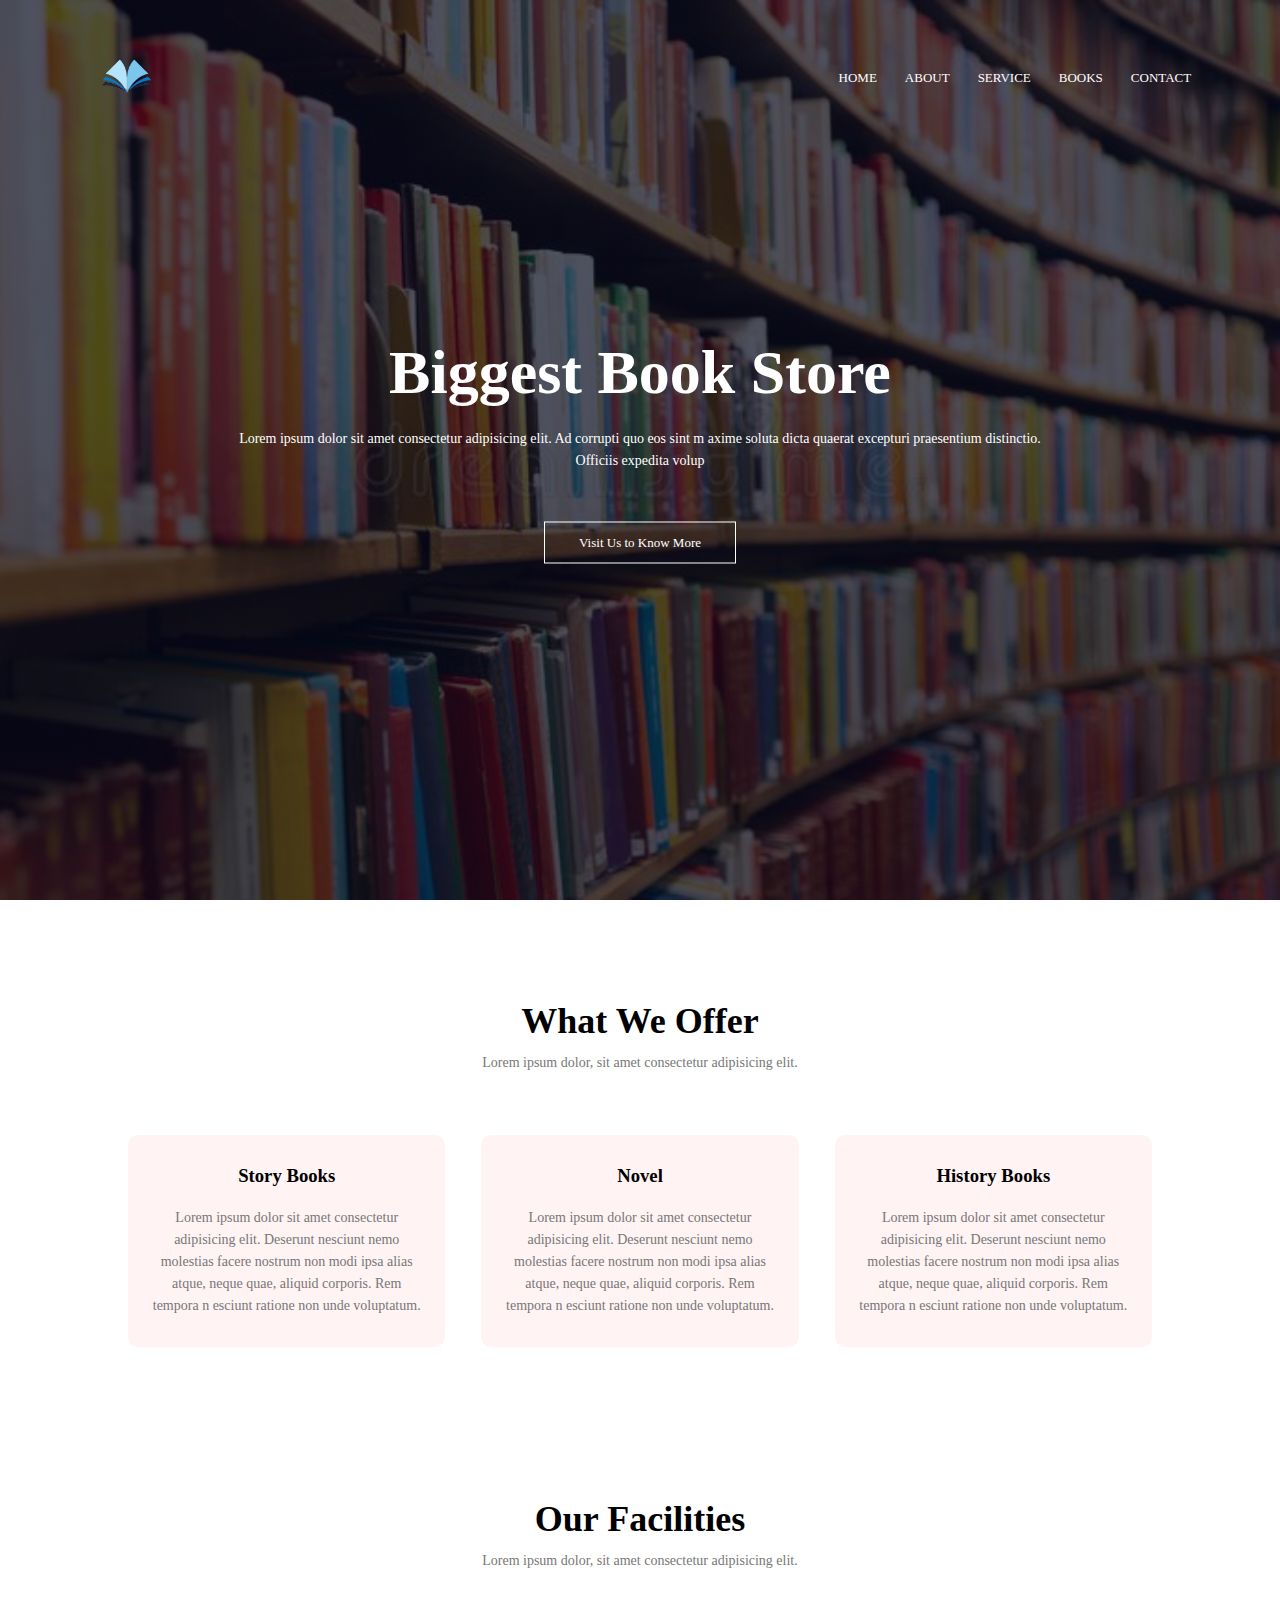
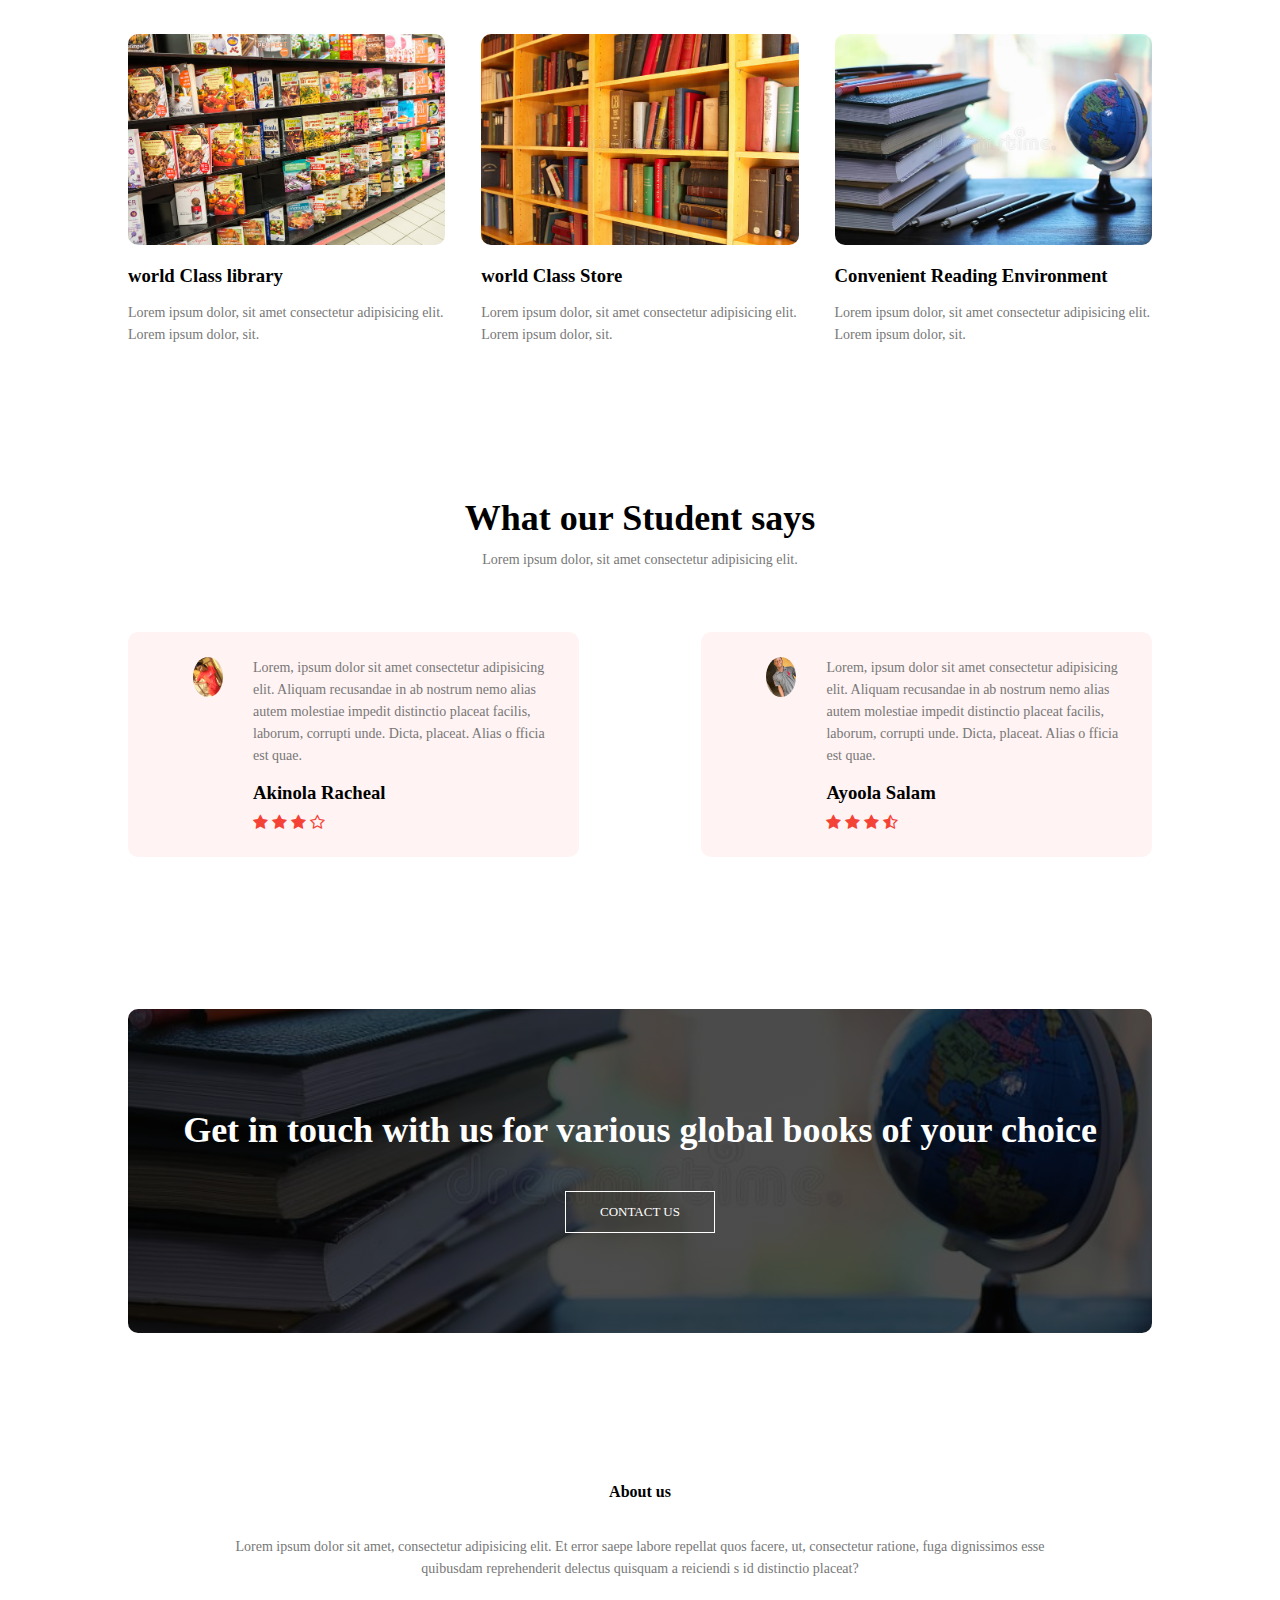
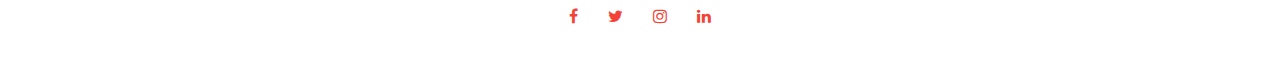
<file: index.html>
<!DOCTYPE html>
<html lang="en">

<head>
    <meta charset="UTF-8">
    <meta http-equiv="X-UA-Compatible" content="IE=edge">
    <meta name="viewport" content="width=device-width, initial-scale=1.0">
    <link rel="stylesheet" href="style.css">
    <link rel="stylesheet" href="https://stackpath.bootstrapcdn.com/font-awesome/4.7.0/css/font-awesome.min.css">
    <link rel="shortcut icon" href="books/book1.jpg" type="image/x-icon">
    
    <title>Book</title>
</head>

<body>

    <section class="header">
        <nav>
            <a href="index.html"><img src="books/booklogo.png" alt=""></a>
            <div class="nav-link" id="nav-link">
                <i class="fa fa-times" onclick="hideMenu()"></i>
                <ul>
                    <li>
                        <a href="index.html">HOME</a>
                    </li>
                    <li>
                        <a href="about.html">ABOUT</a>
                    </li>
                    <li>
                        <a href="service.html">SERVICE</a>
                    </li>
                    <li>
                        <a href="books.html">BOOKS</a>
                    </li>
                    <li>
                        <a href="contact.html">CONTACT</a>
                    </li>
                </ul>

            </div>
            <i class="fa fa-bars" onclick="showMenu()"></i>
        </nav>
        <div class="text-box">
            <h1> Biggest Book Store</h1>
            <p>Lorem ipsum dolor sit amet consectetur adipisicing elit. Ad corrupti quo eos sint m
                axime soluta dicta quaerat excepturi praesentium distinctio. <br> Officiis expedita volup </p>
            <a href="" class="hero-btn">Visit Us to Know More</a>

        </div>



    </section>
    <!-- service -->
    <section class="service">
        <h1>What We Offer</h1>
        <p>Lorem ipsum dolor, sit amet consectetur adipisicing elit.</p>
        <div class="row">
            <div class="service-col">
                <h3>Story Books</h3>
                <p>Lorem ipsum dolor sit
                    amet consectetur adipisicing elit.
                    Deserunt nesciunt nemo molestias facere nostrum non modi ipsa alias atque, neque quae, aliquid
                    corporis. Rem tempora n
                    esciunt ratione non unde voluptatum.

                </p>

            </div>
            <div class="service-col">
                <h3>Novel</h3>
                <p>Lorem ipsum dolor sit
                    amet consectetur adipisicing elit.
                    Deserunt nesciunt nemo molestias facere nostrum non modi ipsa alias atque, neque quae, aliquid
                    corporis. Rem tempora n
                    esciunt ratione non unde voluptatum.

                </p>

            </div>
            <div class="service-col">
                <h3>History Books</h3>
                <p>Lorem ipsum dolor sit
                    amet consectetur adipisicing elit.
                    Deserunt nesciunt nemo molestias facere nostrum non modi ipsa alias atque, neque quae, aliquid
                    corporis. Rem tempora n
                    esciunt ratione non unde voluptatum.

                </p>

            </div>


        </div>
    </section>
   
    <!-- facilities -->
    <section class="facilities">
        <h1>Our Facilities</h1>
        <p>Lorem ipsum dolor, sit amet consectetur adipisicing elit.</p>
        <div class="row">
            <div class="facilities-col">
                <img src="books/book9.jpg" alt="">
                <h3>world Class library</h3>
                <p>Lorem ipsum dolor, sit amet consectetur adipisicing elit.
                    Lorem ipsum dolor, sit.
                </p>
            </div>
            <div class="facilities-col">
                <img src="books/book6.jpg" alt="">
                <h3>world Class Store</h3>
                <p>Lorem ipsum dolor, sit amet consectetur adipisicing elit.
                    Lorem ipsum dolor, sit.
                </p>
            </div>
            <div class="facilities-col coll" >
                <img src="books/book12.jpg" alt="">
                <h3>Convenient Reading Environment</h3>
                <p>Lorem ipsum dolor, sit amet consectetur adipisicing elit.
                    Lorem ipsum dolor, sit.
                </p>
            </div>
            

        </div>

    </section>
    <!-- tetimonials -->
    <section class="testimonials">
        <h1>What our Student says</h1>
        <p>Lorem ipsum dolor, sit amet consectetur adipisicing elit.</p>

        <div class="row">
            <div class="testimonial-col">
                <img src="books/test1.jpg" alt="">
                <div>
                    <p>Lorem, ipsum dolor sit amet consectetur
                        adipisicing elit. Aliquam recusandae in ab nostrum nemo alias autem molestiae impedit distinctio
                        placeat facilis, laborum, corrupti unde. Dicta, placeat. Alias o
                        fficia est quae.</p>
                    <h3>Akinola Racheal</h3>
                    <i class="fa fa-star"></i>
                    <i class="fa fa-star"></i>
                    <i class="fa fa-star"></i>
                    <i class="fa fa-star-o"></i>
                </div>
            </div>
            <div class="testimonial-col">
                <img src="books/test2.jpg" alt="">
                <div>
                    <p>Lorem, ipsum dolor sit amet consectetur
                        adipisicing elit. Aliquam recusandae in ab nostrum nemo alias autem molestiae impedit distinctio
                        placeat facilis, laborum, corrupti unde. Dicta, placeat. Alias o
                        fficia est quae.</p>
                    <h3>Ayoola Salam</h3>
                    <i class="fa fa-star"></i>
                    <i class="fa fa-star"></i>
                    <i class="fa fa-star"></i>
                    <i class="fa fa-star-half-o"></i>

                </div>
            </div>


        </div>
    </section>

    <!-- Call to action -->
    <section class="cta">
  <H1>Get in touch with us for various global books of your choice </h1>
    <a href="" class="hero-btn">CONTACT US</a>
    </Section>
    <!-- footer -->
    <section class="footer">
        <h4>About us</h4>
        <p>Lorem ipsum dolor sit 
            amet, consectetur adipisicing elit.
             Et error saepe labore repellat quos facere, ut, consectetur ratione, fuga dignissimos esse <br> quibusdam reprehenderit delectus quisquam a reiciendi
            s id distinctio placeat?</p>
            <div class="icon">
                <i class="fa fa-facebook"></i>
                <i class="fa fa-twitter"></i>
                <i class="fa fa-instagram"></i>
                <i class="fa fa-linkedin"></i>

            </div>
           


    </section>



    <script>
        var navlink = document.getElementById("nav-link");
        function showMenu() {
            navlink.style.right = 0;
        }
        function hideMenu() {
            navlink.style.right = "-200px";
        }
    </script>

   

</body>

</html>
</file>
<file: style.css>
*{
    padding: 0;
    margin:0;
    box-sizing: border-box;
}
.header{
    min-height: 100vh;
    width: 100%;
    background-image: linear-gradient(rgba(4,9,30,0.7),rgba(4,9,30,0.7)), url(books/background.jpg);
    background-position: center;
    background-size: cover;
    position:relative;
}
nav{
    display: flex;
    padding: 2% 6%;
    justify-content: space-between;
    align-items: center;
}
nav img{
    width: 100px;
}
.nav-link{
    flex: 1;
    text-align: right;
}
.nav-link ul li{
    list-style: none;
    display: inline-block;
    padding: 8px 12px;
    position: relative;
}
.nav-link ul li a{
    text-decoration: none;
    color: white;
    font-size: 13px;
}
.nav-link ul li::after{
    content: ' ';
    width: 0%;
    height: 2px;
    background: #f44336;
    display: block;
    margin: auto;
    transition: 0.5s;

}
.nav-link ul li:hover::after{
    width: 100%;
}
.text-box{
    width: 90%;
    color: white;
    position: absolute;
    top: 50%;
    left: 50%;
    transform: translate(-50% ,-50%);
    text-align: center;
}
.text-box h1{
    font-size: 62px;
}
.text-box p{
    margin: 10px 0 40px;
    font-size: 14px;
    color: #fff;
}
.hero-btn{
    display: inline-block;
    text-decoration: none;
    color: #fff;
    border: 1px solid #fff;
    padding: 12px 34px;
    font-size: 13px;
    background: transparent;
    position: relative;
    cursor: pointer;
}
.hero-btn:hover{
    border: 1px solid #f44336;
    background: #f44336;
    transition: 1s;
}
nav .fa{
    display: none;
}
@media(max-width: 700px){
    .text-box h1{
        font-size: 20px;
    }
    .nav-link ul li{
        display: block;
    }
    .nav-link{
        position: fixed;
        background: #f44336; 
        height: 100vh;
        width: 200px;
        top: 0;
        right: -200px;
        text-align: left;
        z-index: 2 ;
        transition: 1s;

    }
    nav .fa{
        display: block;
        color: #fff;
        margin: 10px;
        font-size: 22px;
        cursor: pointer;

    }

}

/* service */
.service{
    width: 80%;
    margin: auto;
    text-align: center;
    padding-top: 100px;
}
h1{
    font-size: 36px;
    font: weight 600;

}
p{
    color: #777;
    font-size: 14px;
    font-weight: 300;
    line-height: 22px;
    padding: 10px;
}
.row{
    margin-top: 5%;
    display: flex;
    justify-content: space-between;

}
.service-col{
    flex-basis: 31%;
    background: #fff3f3;
    border-radius: 10px;
    margin-bottom: 5%;
    padding: 20px 12px;
    box-sizing: border-box;

}
h3{
    text-align: center;
    font-weight: 600;
    margin: 10px 0;
}
.service-col:hover{
    box-shadow:0 0 20px 0px rgba(0,0,0,0.2);

}
@media(max-width: 700px){
    .row{
        flex-direction: column;
    }

}


/* Facilities */
.facilities{
    width: 80%;
    margin:auto;
    text-align: center;
    padding-top: 100px;
}
.facilities-col{
    flex-basis: 31%;
    border-radius: 10px;
    margin-bottom: 5%;
    text-align: left;
}
.facilities-col img{
    width: 100%;
    border-radius: 10px;
    

}
.facilities-col p{
    padding: 0;
}
.facilities-col h3{
    margin-top: 16px;
    margin-bottom: 15px;
    text-align: left;
}
.testimonials{
    width: 80%;
    margin: auto;
    padding-top: 100px;
    text-align: center;

}
.testimonial-col{
    flex-basis: 44%;
    border-radius: 10px;
    margin-bottom: 5%;
    text-align: left;
    background: #fff3f3;
    padding: 25px;
    cursor: pointer;
    display: flex;

}
.testimonial-col img{
    height: 40px;
    margin-left: 40px;
    margin-right:30px ;
    border-radius:  50%;
     
    
}
.testimonial-col p{
    padding: 0;
}
.testimonial-col h3{
    margin-top: 15px;
    text-align: left;
}
.testimonial-col .fa{
    color: #f44336;
}
/* .coll img{
    width: 80%;
} */
@media(max-width:700px){
    .testimonial-col img{
       
        margin-left: 0px;
        margin: right 15px;
        
        
         
        
    }
}
/* call to action */
.cta{
    margin: 100px auto;
    width: 80%;
    background-image: linear-gradient(rgba(0,0,0,0.7),rgba(0,0,0,0.7)), url(books/book12.jpg);;
    background-position: center;
    background-size: cover;
    border-radius: 10px;
    text-align: center;
    padding: 100px 0;
}
.cta h1{
    color: white;
    margin-bottom: 40px;
    padding: 0;
}

@media(max-width:700px){
    .cta h1{
        font-size: 24px;
    }
    
}
/* footer */
.footer{
    width:100%;
    text-align: center;
    padding: 30px 0;
}
.footer h4{
    margin-bottom: 25px;
    margin-top: 20px;
    font-weight: 600 ;
     
}
.icon .fa {
    color: #f44336;
    margin: 0 13px;
    cursor: pointer;
    padding: 18px 0;
}
.fa-heart-o{
    color: #f44336;
}
.sub-header{
    height: 50vh;
    width: 100%;
    background-image:linear-gradient(rgba(4,9,30,0.7),rgba(4,9,30,0.7)), url(books/book10.jpg);
    background-position: center;
    background-size: cover;
    text-align: center;
    color: #fff;
}
.sub-header h1{
    margin-top: 100px;
}
.about-us{
    width: 80%;
    margin: auto;
    padding-top: 80px;
    padding-bottom: 50px;
}
.about-col{
    flex-basis: 48%;
    padding: 30px 2px;
}
.about-col img{
    width: 100%;
}
.about-col h1{
    padding-top: 0;
}
.about-col p{
    padding: 15px 0 25px;
}
.red-btn{
    border: 1px solid #f44336;
    background: transparent;
    color: #f44336;
}
.red-btn:hover{
    color: #fff;
}
.book-content{
    width: 80%;
    margin: auto;
    padding: 60px 0;
}
.book-left{
    flex-basis: 65%;
}
.book-left img{
    width: 100%;
}
.book-left h2{
    color: #222;
    font-weight: 600;
    margin: 30px 0;
}
.book-left p{
    color: #999;
    padding: 0;
}
.book-right{
    flex-basis: 32%;
}
.book-right h3{
    background: #f44336;
    color:white;
    padding: 7px 0;
    font-size: 16px;
    margin-bottom: 20px;
}
.book-right div{
    display: flex;
    align-items: center;
    justify-content: space-between;
    color: #555;
    padding: 8px;
    box-sizing: border-box;
}
.comment-box{
    border: 1px solid#ccc;
    margin: 50px 0;
    padding: 10px 20px
    ;
}
.comment-box h3{
    text-align: left;
}
.comment-form input, .comment-form textarea{
    width: 100%;
    padding: 10px;
    margin: 15px 0;
    box-sizing: border-box;
    border: none;
    outline: none;
    background: #f0f0f0;
    
}
.comment-form button{
    margin: 10px 0;
}
@media(max-width:700px){
    .sub-header h1{
        font-size: 24px;

    }
}
/* contact us page */
.location{
    width: 80%;
    margin: auto;
    padding: 80px 0;
}
.location iframe{
    width: 100%;
}
.contact-us{
    width: 80%;
    margin: auto;
}
.contact-col{
    flex-basis: 48%;
    margin-bottom: 30px;
}
.contact-col div{
    display: flex;
    align-items: center;
    margin-bottom: 40px;
}
.contact-col div .fa{
    font-size: 28px;
    color: #f44336;
    margin: 10px;
    margin-right: 30px;
}
.contact-col div p{
    padding: 0;
}
.contact-col div h5{
    font-size: 20px;
    margin-bottom: 5px;
    color: #555;
}
.contact-col input, .contact-col textarea{
    width: 100%;
    padding: 15px;
    margin-bottom: 17px;
    outline: none;
    border: 1px solid #ccc;
    box-sizing: border-box;
}
</file>
